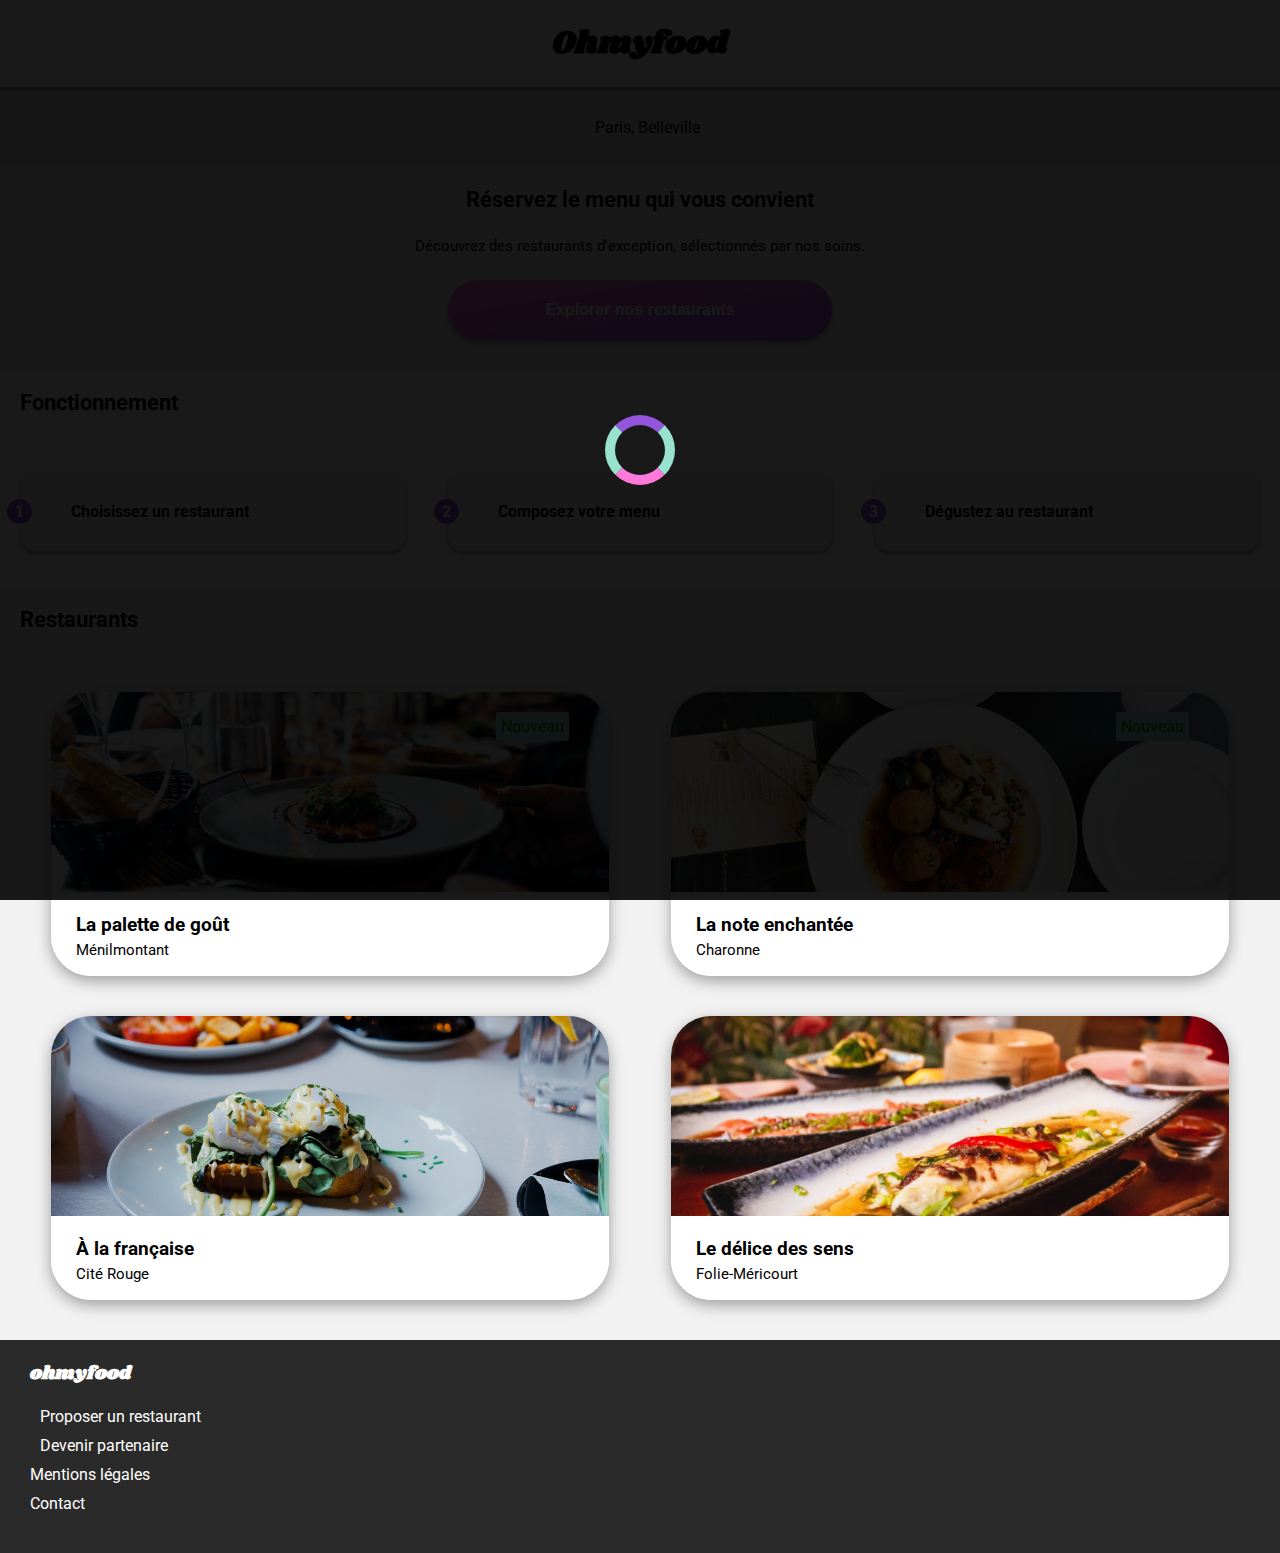
<file: index.html>
<!DOCTYPE html>
<html lang="fr">

<head>
    <meta charset="UTF-8">
    <meta http-equiv="X-UA-Compatible" content="IE=edge">
    <meta name="viewport" content="width=device-width, initial-scale=1.0">
    <title>Ohmyfood</title>
    <link rel="preconnect" href="https://fonts.googleapis.com">
    <link rel="preconnect" href="https://fonts.gstatic.com" crossorigin>
    <link href="https://fonts.googleapis.com/css2?family=Roboto:wght@100;400;500;700&family=Shrikhand&display=swap"
        rel="stylesheet">
    <link rel="stylesheet" href="./sass/main.css">
    <link rel="stylesheet" href="https://cdnjs.cloudflare.com/ajax/libs/font-awesome/6.1.1/css/all.min.css"
        integrity="sha512-KfkfwYDsLkIlwQp6LFnl8zNdLGxu9YAA1QvwINks4PhcElQSvqcyVLLD9aMhXd13uQjoXtEKNosOWaZqXgel0g=="
        crossorigin="anonymous" referrerpolicy="no-referrer" />
</head>

<body>
    <div class="loader">
        <div class="spin"></div>
    </div>
    <header>
        <a href="index.html">
            <h1>Ohmyfood</h1>
        </a>

    </header>

    <main>

        <section class="section-1">

            <div class="header__text">
                <form action="URL" method="get">
                    <i class="fa-solid fa-location-dot"></i>Paris, Belleville

                </form>
            </div>

            <h2>Réservez le menu qui vous convient</h2>
            <p>Découvrez des restaurants d'exception, sélectionnés par nos soins.</p>
            <button>Explorer nos restaurants</button>
        </section>

        <section class="fonctionnement">

            <h2>Fonctionnement</h2>
            <ol>
                <li><span class="number">1</span><i class="fa-solid fa-mobile-screen-button"></i>Choisissez un
                    restaurant</li>
                <li><span class="number">2</span><i class="fa-solid fa-list"></i>Composez votre menu</li>
                <li><span class="number">3</span><i class="fa-solid fa-store"></i>Dégustez au restaurant</li>
            </ol>

        </section>

        <section class="restaurants">

            <h2>Restaurants</h2>

            <div class="cards">


                <div class="card">
                    <a href="page2.html">


                        <img src="./images/restaurants/jay-wennington-N_Y88TWmGwA-unsplash.jpg" alt="">
                        <span class="nouveau">Nouveau</span>

                        <div class="dessous">
                            <div class="texte">
                                <h3>La palette de goût</h3>
                                <p>Ménilmontant</p>
                            </div>
                            <div class="heart">
                                <i class="fa-regular fa-heart"></i>
                                <i class="fa-solid fa-heart"></i>
                            </div>
                        </div>
                    </a>
                </div>
                <div class="card">
                    <a href="page3.html">
                        <img src="./images/restaurants/stil-u2Lp8tXIcjw-unsplash.jpg" alt="">
                        <span class="nouveau">Nouveau</span>
                        <div class="dessous">
                            <div class="texte">
                                <h3>La note enchantée</h3>
                                <p>Charonne</p>
                            </div>
                            <div class="heart">
                                <i class="fa-regular fa-heart"></i>
                                <i class="fa-solid fa-heart"></i>
                            </div>
                        </div>
                    </a>
                </div>
                <div class="card">
                    <a href="page4.html">
                        <img src="./images/restaurants/toa-heftiba-DQKerTsQwi0-unsplash.jpg" alt="">
                        <div class="dessous">
                            <div class="texte">
                                <h3>À la française</h3>
                                <p>Cité Rouge</p>
                            </div>
                            <div class="heart">
                                <i class="fa-regular fa-heart"></i>
                                <i class="fa-solid fa-heart"></i>
                            </div>
                        </div>
                    </a>
                </div>
                <div class="card">
                    <a href="page5.html">
                        <img src="./images/restaurants/louis-hansel-shotsoflouis-qNBGVyOCY8Q-unsplash.jpg" alt="">
                        <div class="dessous">
                            <div class="texte">
                                <h3>Le délice des sens</h3>
                                <p>Folie-Méricourt</p>
                            </div>
                            <div class="heart">
                                <i class="fa-regular fa-heart"></i>
                                <i class="fa-solid fa-heart"></i>
                            </div>
                        </div>
                    </a>
                </div>
            </div>
        </section>

    </main>

    <footer>
       
            <h3> <a href="index.html">ohmyfood</a></h3>
        

        <ul>
            <li><a href="#"><i class="fa-solid fa-utensils"></i>Proposer un restaurant</a></li>
            <li><a href="#"><i class="fa-solid fa-handshake-angle"></i>Devenir partenaire</a></li>
            <li><a href="#">Mentions légales</a></li>
            <li><a href="#">Contact</a></li>
        </ul>
    </footer>
</body>

</html>
</file>
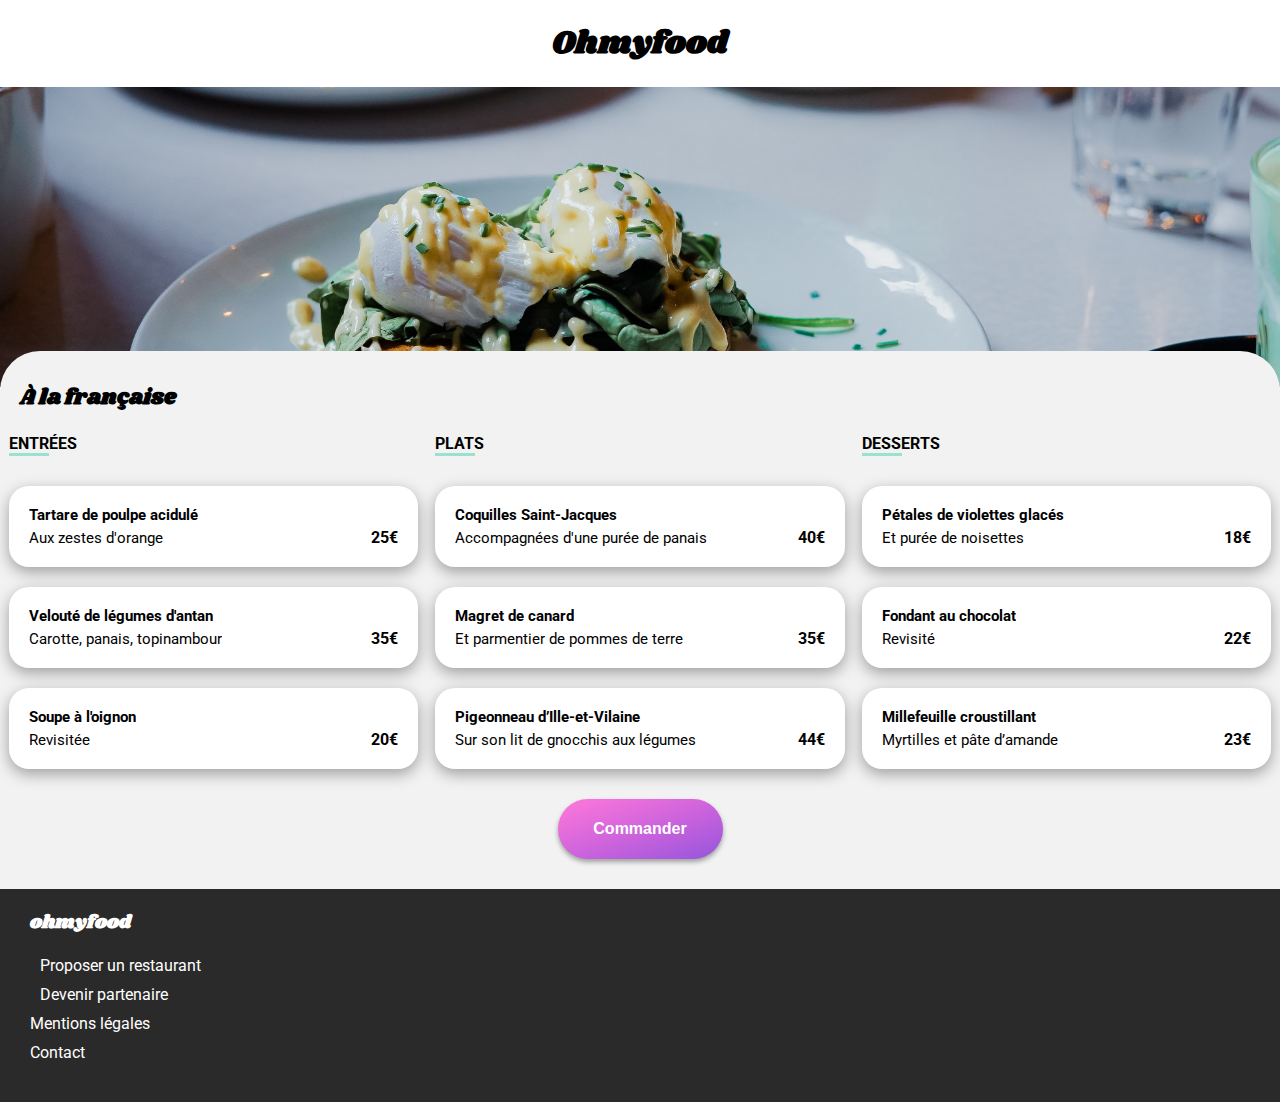
<file: page2.html>
<!DOCTYPE html>
<html lang="fr">

<head>
    <meta charset="UTF-8">
    <meta http-equiv="X-UA-Compatible" content="IE=edge">
    <meta name="viewport" content="width=device-width, initial-scale=1.0">
    <title>À la française</title>
    <link rel="preconnect" href="https://fonts.googleapis.com">
    <link rel="preconnect" href="https://fonts.gstatic.com" crossorigin>
    <link href="https://fonts.googleapis.com/css2?family=Roboto:wght@100;400;500;700&family=Shrikhand&display=swap"
        rel="stylesheet">
    <link rel="stylesheet" href="./sass/main.css">
    <link rel="stylesheet" href="https://cdnjs.cloudflare.com/ajax/libs/font-awesome/6.1.1/css/all.min.css"
        integrity="sha512-KfkfwYDsLkIlwQp6LFnl8zNdLGxu9YAA1QvwINks4PhcElQSvqcyVLLD9aMhXd13uQjoXtEKNosOWaZqXgel0g=="
        crossorigin="anonymous" referrerpolicy="no-referrer" />
</head>

<body>
    <header>
        <a href="index.html"><i class="fa-solid fa-arrow-left"></i></a>

        <a href="index.html">
            <h1>Ohmyfood</h1>
        </a>

    </header>

    <main>
        <img src="./images/restaurants/toa-heftiba-DQKerTsQwi0-unsplash.jpg" alt="">
        <div class="background">
            <div class="titre">
                <h2>À la française</h2>
                <div class="heart">
                    <i class="fa-regular fa-heart"></i>
                    <i class="fa-solid fa-heart"></i>
                </div>
            </div>

            <div class="card__flex">
                <section class="proj">
                    <div class="proj__titre">
                        <h4>ENTRÉES</h4>
                        <div class="proj__titre--border"></div>
                    </div>

                    <a href="#">
                        <div class="proj__card">
                            <div class="proj__card--flex">
                                <div class="card__menu">
                                    <h5>Tartare de poulpe acidulé</h5>
                                    <p>Aux zestes d'orange</p>
                                </div>
                                <div class="prix">25€</div>
                            </div>
                            <div class="check"><i class="fa-solid fa-circle-check"></i></div>
                        </div>
                    </a>

                    <a href="#">
                        <div class="proj__card">
                            <div class="proj__card--flex">
                                <div class="card__menu">
                                    <h5>Velouté de légumes d'antan</h5>
                                    <p>Carotte, panais, topinambour</p>
                                </div>
                                <div class="prix">35€</div>
                            </div>
                            <div class="check"><i class="fa-solid fa-circle-check"></i></div>
                        </div>
                    </a>

                    <a href="#">
                        <div class="proj__card">
                            <div class="proj__card--flex">
                                <div class="card__menu">
                                    <h5>Soupe à l'oignon</h5>
                                    <p>Revisitée</p>
                                </div>
                                <div class="prix">20€</div>
                            </div>
                            <div class="check"><i class="fa-solid fa-circle-check"></i></div>
                        </div>
                    </a>

                </section>

                <section class="proj">
                    <div class="proj__titre">
                        <h4>PLATS</h4>
                        <div class="proj__titre--border"></div>
                    </div>


                    <a href="#">
                        <div class="proj__card">
                            <div class="proj__card--flex">
                                <div class="card__menu">
                                    <h5>Coquilles Saint-Jacques</h5>
                                    <p>Accompagnées d'une purée de panais</p>
                                </div>
                                <div class="prix">40€</div>
                            </div>
                            <div class="check"><i class="fa-solid fa-circle-check"></i></div>
                        </div>
                    </a>

                    <a href="#">
                        <div class="proj__card">
                            <div class="proj__card--flex">
                                <div class="card__menu">
                                    <h5>Magret de canard</h5>
                                    <p>Et parmentier de pommes de terre</p>
                                </div>
                                <div class="prix">35€</div>
                            </div>
                            <div class="check"><i class="fa-solid fa-circle-check"></i></div>
                        </div>
                    </a>

                    <a href="#">
                        <div class="proj__card">
                            <div class="proj__card--flex">
                                <div class="card__menu">
                                    <h5>Pigeonneau d’Ille-et-Vilaine</h5>
                                    <p>Sur son lit de gnocchis aux légumes</p>
                                </div>
                                <div class="prix">44€</div>
                            </div>
                            <div class="check"><i class="fa-solid fa-circle-check"></i></div>
                        </div>
                    </a>
                </section>

                <section class="proj">
                    <div class="proj__titre">
                        <h4>DESSERTS</h4>
                        <div class="proj__titre--border"></div>
                    </div>

                    <a href="#">
                        <div class="proj__card">
                            <div class="proj__card--flex">
                                <div class="card__menu">
                                    <h5>Pétales de violettes glacés</h5>
                                    <p>Et purée de noisettes</p>
                                </div>
                                <div class="prix">18€</div>
                            </div>
                            <div class="check"><i class="fa-solid fa-circle-check"></i></div>
                        </div>
                    </a>

                    <a href="#">

                        <div class="proj__card">
                            <div class="proj__card--flex">
                                <div class="card__menu">
                                    <h5>Fondant au chocolat</h5>
                                    <p>Revisité</p>
                                </div>
                                <div class="prix">22€</div>
                            </div>
                            <div class="check"><i class="fa-solid fa-circle-check"></i></div>

                        </div>
                    </a>

                    <a href="#">

                        <div class="proj__card">
                            <div class="proj__card--flex">
                                <div class="card__menu">
                                    <h5>Millefeuille croustillant</h5>
                                    <p>Myrtilles et pâte d’amande</p>
                                </div>
                                <div class="prix">23€</div>
                            </div>
                            <div class="check"><i class="fa-solid fa-circle-check"></i></div>

                        </div>
                    </a>
                </section>
            </div>

            <div class="button">
                <button>Commander</button>
            </div>
        </div>
    </main>

    <footer>


        <h3><a href="index.html">ohmyfood</a></h3>


        <ul>
            <li><a href="#"><i class="fa-solid fa-utensils"></i>Proposer un restaurant</a></li>
            <li><a href="#"><i class="fa-solid fa-handshake-angle"></i>Devenir partenaire</a></li>
            <li><a href="#">Mentions légales</a></li>
            <li><a href="#">Contact</a></li>
        </ul>

    </footer>

</body>

</html>
</file>
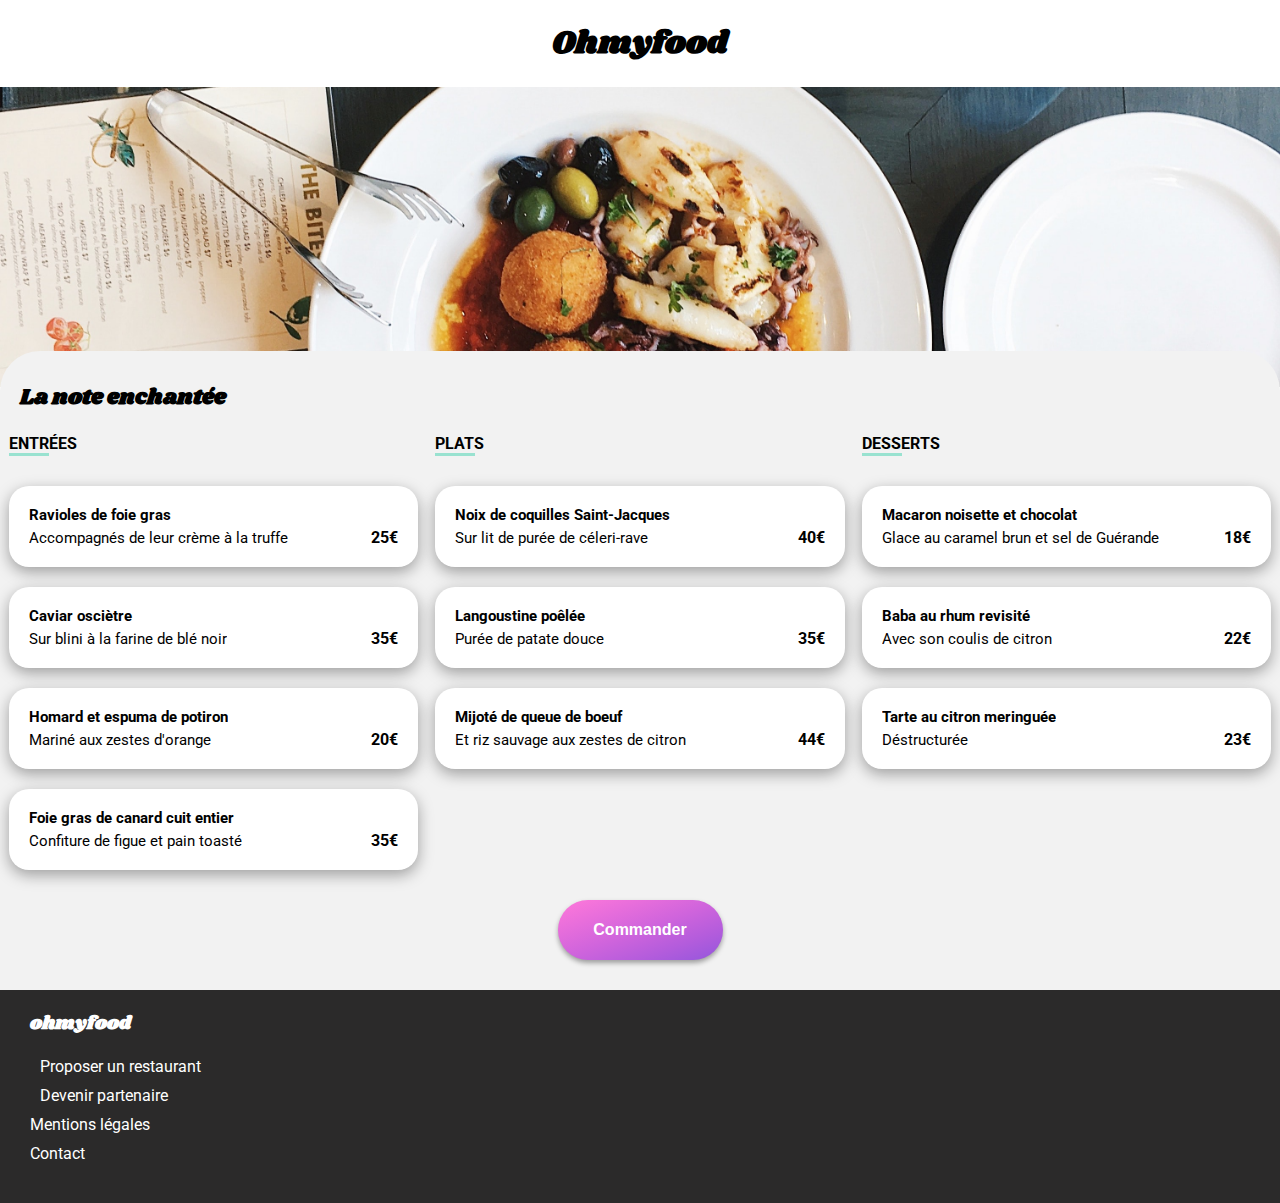
<file: page3.html>
<!DOCTYPE html>
<html lang="fr">

<head>
    <meta charset="UTF-8">
    <meta http-equiv="X-UA-Compatible" content="IE=edge">
    <meta name="viewport" content="width=device-width, initial-scale=1.0">
    <title>La note enchantée</title>
    <link rel="preconnect" href="https://fonts.googleapis.com">
    <link rel="preconnect" href="https://fonts.gstatic.com" crossorigin>
    <link href="https://fonts.googleapis.com/css2?family=Roboto:wght@100;400;500;700&family=Shrikhand&display=swap"
        rel="stylesheet">
    <link rel="stylesheet" href="./sass/main.css">
    <link rel="stylesheet" href="https://cdnjs.cloudflare.com/ajax/libs/font-awesome/6.1.1/css/all.min.css"
        integrity="sha512-KfkfwYDsLkIlwQp6LFnl8zNdLGxu9YAA1QvwINks4PhcElQSvqcyVLLD9aMhXd13uQjoXtEKNosOWaZqXgel0g=="
        crossorigin="anonymous" referrerpolicy="no-referrer" />
</head>

<body>

    <header>
        <a href="index.html"><i class="fa-solid fa-arrow-left"></i></a>
        <a href="index.html">
            <h1>Ohmyfood</h1>
        </a>

    </header>

    <main>
        <img src="./images/restaurants/stil-u2Lp8tXIcjw-unsplash.jpg" alt="">

        <div class="background">
            <div class="titre">
                <h2>La note enchantée</h2>
                <div class="heart">
                    <i class="fa-regular fa-heart"></i>
                    <i class="fa-solid fa-heart"></i>
                </div>

            </div>

            <div class="card__flex">
                <section class="proj">
                    <div class="proj__titre">
                        <h4>ENTRÉES</h4>
                        <div class="proj__titre--border"></div>
                    </div>

                    <a href="#">
                        <div class="proj__card">
                            <div class="proj__card--flex">
                                <div class="card__menu">
                                    <h5>Ravioles de foie gras</h5>
                                    <p>Accompagnés de leur crème à la truffe</p>
                                </div>
                                <div class="prix">25€</div>
                            </div>
                            <div class="check"><i class="fa-solid fa-circle-check"></i></div>
                        </div>
                    </a>

                    <a href="#">
                        <div class="proj__card">
                            <div class="proj__card--flex">
                                <div class="card__menu">
                                    <h5>Caviar osciètre</h5>
                                    <p>Sur blini à la farine de blé noir</p>
                                </div>
                                <div class="prix">35€</div>
                            </div>
                            <div class="check"><i class="fa-solid fa-circle-check"></i></div>
                        </div>
                    </a>

                    <a href="#">
                        <div class="proj__card">
                            <div class="proj__card--flex">
                                <div class="card__menu">
                                    <h5>Homard et espuma de potiron</h5>
                                    <p>Mariné aux zestes d'orange</p>
                                </div>
                                <div class="prix">20€</div>
                            </div>
                            <div class="check"><i class="fa-solid fa-circle-check"></i></div>
                        </div>
                    </a>

                    <a href="#">
                        <div class="proj__card">
                            <div class="proj__card--flex">
                                <div class="card__menu">
                                    <h5>Foie gras de canard cuit entier</h5>
                                    <p>Confiture de figue et pain toasté</p>
                                </div>
                                <div class="prix">35€</div>
                            </div>
                            <div class="check"><i class="fa-solid fa-circle-check"></i></div>
                        </div>
                    </a>

                </section>

                <section class="proj">
                    <div class="proj__titre">
                        <h4>PLATS</h4>
                        <div class="proj__titre--border"></div>
                    </div>

                    <a href="#">
                        <div class="proj__card">
                            <div class="proj__card--flex">
                                <div class="card__menu">
                                    <h5>Noix de coquilles Saint-Jacques</h5>
                                    <p>Sur lit de purée de céleri-rave</p>
                                </div>
                                <div class="prix">40€</div>
                            </div>
                            <div class="check"><i class="fa-solid fa-circle-check"></i></div>
                        </div>
                    </a>

                    <a href="#">
                        <div class="proj__card">
                            <div class="proj__card--flex">
                                <div class="card__menu">
                                    <h5>Langoustine poêlée</h5>
                                    <p>Purée de patate douce</p>
                                </div>
                                <div class="prix">35€</div>
                            </div>
                            <div class="check"><i class="fa-solid fa-circle-check"></i></div>
                        </div>
                    </a>

                    <a href="#">
                        <div class="proj__card">
                            <div class="proj__card--flex">
                                <div class="card__menu">
                                    <h5>Mijoté de queue de boeuf</h5>
                                    <p>Et riz sauvage aux zestes de citron</p>
                                </div>
                                <div class="prix">44€</div>
                            </div>
                            <div class="check"><i class="fa-solid fa-circle-check"></i></div>
                        </div>
                    </a>

                </section>

                <section class="proj">

                    <div class="proj__titre">
                        <h4>DESSERTS</h4>
                        <div class="proj__titre--border"></div>
                    </div>


                    <a href="#">
                        <div class="proj__card">
                            <div class="proj__card--flex">
                                <div class="card__menu">
                                    <h5>Macaron noisette et chocolat</h5>
                                    <p>Glace au caramel brun et sel de Guérande</p>
                                </div>
                                <div class="prix">18€</div>
                            </div>
                            <div class="check"><i class="fa-solid fa-circle-check"></i></div>
                        </div>
                    </a>

                    <a href="#">
                        <div class="proj__card">
                            <div class="proj__card--flex">
                                <div class="card__menu">
                                    <h5>Baba au rhum revisité</h5>
                                    <p>Avec son coulis de citron</p>
                                </div>
                                <div class="prix">22€</div>
                            </div>
                            <div class="check"><i class="fa-solid fa-circle-check"></i></div>
                        </div>
                    </a>

                    <a href="#">
                        <div class="proj__card">
                            <div class="proj__card--flex">
                                <div class="card__menu">
                                    <h5>Tarte au citron meringuée</h5>
                                    <p>Déstructurée</p>
                                </div>
                                <div class="prix">23€</div>
                            </div>
                            <div class="check"><i class="fa-solid fa-circle-check"></i></div>
                        </div>
                    </a>

                </section>
            </div>

            <div class="button">
                <button>Commander</button>
            </div>
        </div>

    </main>

    <footer>

        <h3><a href="index.html">ohmyfood</a></h3>

        <ul>
            <li><a href="#"><i class="fa-solid fa-utensils"></i>Proposer un restaurant</a></li>
            <li><a href="#"><i class="fa-solid fa-handshake-angle"></i>Devenir partenaire</a></li>
            <li><a href="#">Mentions légales</a></li>
            <li><a href="#">Contact</a></li>
        </ul>

    </footer>

</body>

</html>
</file>
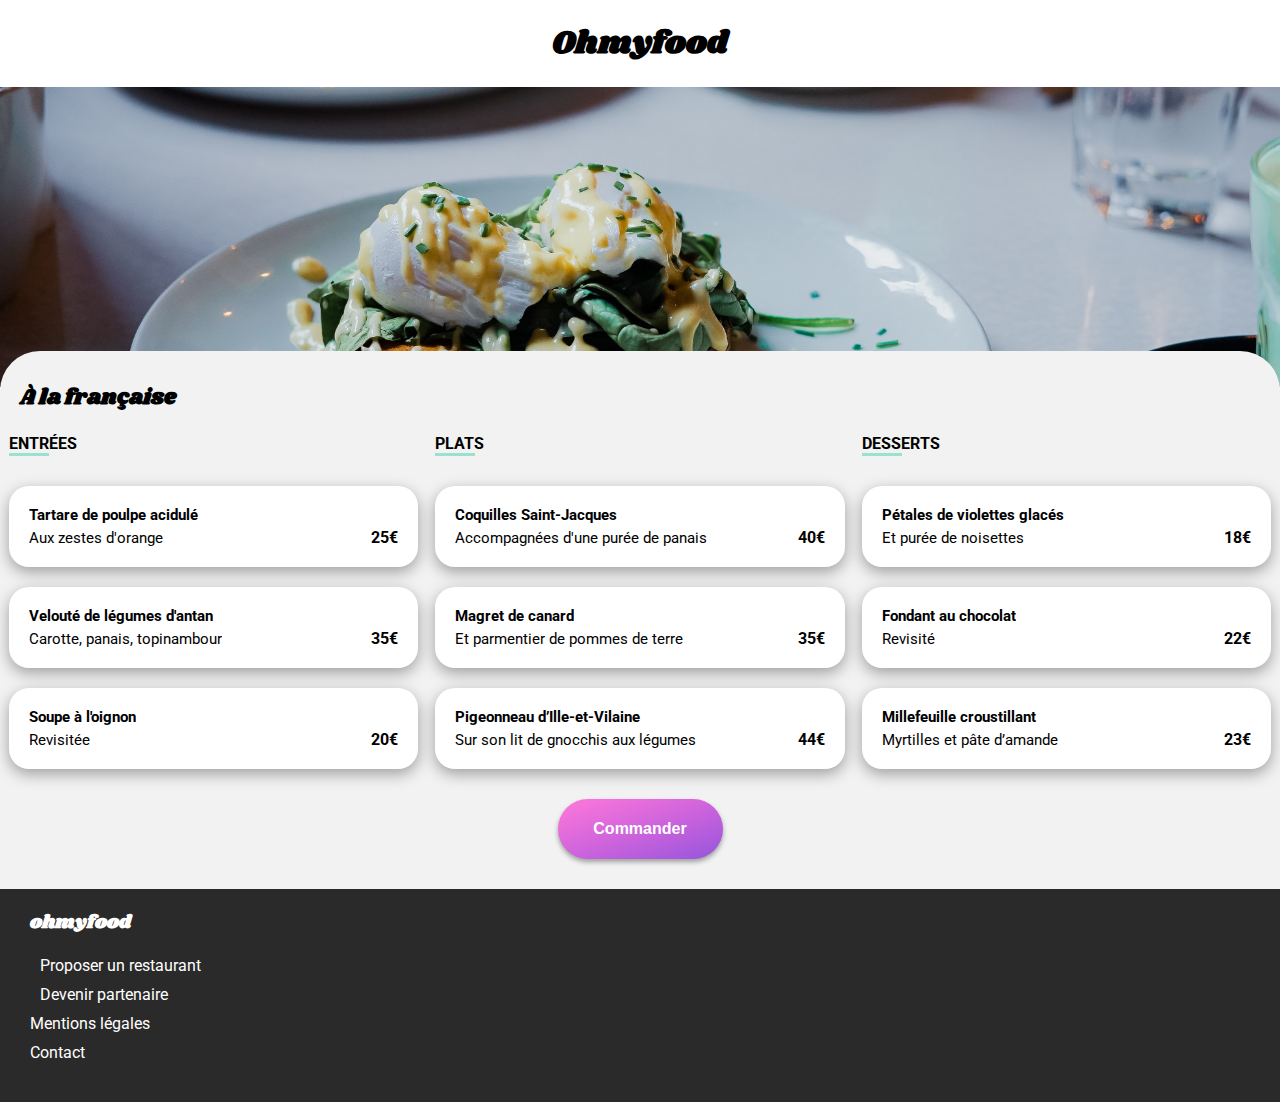
<file: page4.html>
<!DOCTYPE html>
<html lang="fr">

<head>
    <meta charset="UTF-8">
    <meta http-equiv="X-UA-Compatible" content="IE=edge">
    <meta name="viewport" content="width=device-width, initial-scale=1.0">
    <title>À la française</title>
    <link rel="preconnect" href="https://fonts.googleapis.com">
    <link rel="preconnect" href="https://fonts.gstatic.com" crossorigin>
    <link href="https://fonts.googleapis.com/css2?family=Roboto:wght@100;400;500;700&family=Shrikhand&display=swap"
        rel="stylesheet">
    <link rel="stylesheet" href="./sass/main.css">
    <link rel="stylesheet" href="https://cdnjs.cloudflare.com/ajax/libs/font-awesome/6.1.1/css/all.min.css"
        integrity="sha512-KfkfwYDsLkIlwQp6LFnl8zNdLGxu9YAA1QvwINks4PhcElQSvqcyVLLD9aMhXd13uQjoXtEKNosOWaZqXgel0g=="
        crossorigin="anonymous" referrerpolicy="no-referrer" />
</head>

<body>
    <header>
        <a href="index.html"><i class="fa-solid fa-arrow-left"></i></a>
        <a href="index.html">
            <h1>Ohmyfood</h1>
        </a>

    </header>

    <main>
        <img src="./images/restaurants/toa-heftiba-DQKerTsQwi0-unsplash.jpg" alt="">

        <div class="background">

            <div class="titre">
                <h2>À la française</h2>
                <div class="heart">
                    <i class="fa-regular fa-heart"></i>
                    <i class="fa-solid fa-heart"></i>
                </div>

            </div>

            <div class="card__flex">

                <section class="proj">
                    <div class="proj__titre">
                        <h4>ENTRÉES</h4>
                        <div class="proj__titre--border"></div>
                    </div>

                    <a href="#">
                        <div class="proj__card">
                            <div class="proj__card--flex">
                                <div class="card__menu">
                                    <h5>Tartare de poulpe acidulé</h5>
                                    <p>Aux zestes d'orange</p>
                                </div>
                                <div class="prix">25€</div>
                            </div>
                            <div class="check"><i class="fa-solid fa-circle-check"></i></div>
                        </div>
                    </a>

                    <a href="#">
                        <div class="proj__card">
                            <div class="proj__card--flex">
                                <div class="card__menu">
                                    <h5>Velouté de légumes d'antan</h5>
                                    <p>Carotte, panais, topinambour</p>
                                </div>
                                <div class="prix">35€</div>
                            </div>
                            <div class="check"><i class="fa-solid fa-circle-check"></i></div>
                        </div>
                    </a>

                    <a href="#">
                        <div class="proj__card">
                            <div class="proj__card--flex">
                                <div class="card__menu">
                                    <h5>Soupe à l'oignon</h5>
                                    <p>Revisitée</p>
                                </div>
                                <div class="prix">20€</div>
                            </div>
                            <div class="check"><i class="fa-solid fa-circle-check"></i></div>
                        </div>
                    </a>

                </section>

                <section class="proj">
                    <div class="proj__titre">
                        <h4>PLATS</h4>
                        <div class="proj__titre--border"></div>
                    </div>

                    <a href="#">
                        <div class="proj__card">
                            <div class="proj__card--flex">
                                <div class="card__menu">
                                    <h5>Coquilles Saint-Jacques</h5>
                                    <p>Accompagnées d'une purée de panais</p>
                                </div>
                                <div class="prix">40€</div>
                            </div>
                            <div class="check"><i class="fa-solid fa-circle-check"></i></div>
                        </div>
                    </a>

                    <a href="#">
                        <div class="proj__card">
                            <div class="proj__card--flex">
                                <div class="card__menu">
                                    <h5>Magret de canard</h5>
                                    <p>Et parmentier de pommes de terre</p>
                                </div>
                                <div class="prix">35€</div>
                            </div>
                            <div class="check"><i class="fa-solid fa-circle-check"></i></div>
                        </div>
                    </a>

                    <a href="#">
                        <div class="proj__card">
                            <div class="proj__card--flex">
                                <div class="card__menu">
                                    <h5>Pigeonneau d’Ille-et-Vilaine</h5>
                                    <p>Sur son lit de gnocchis aux légumes</p>
                                </div>
                                <div class="prix">44€</div>
                            </div>
                            <div class="check"><i class="fa-solid fa-circle-check"></i></div>
                        </div>
                    </a>

                </section>

                <section class="proj">

                    <div class="proj__titre">
                        <h4>DESSERTS</h4>
                        <div class="proj__titre--border"></div>
                    </div>

                    <a href="#">
                        <div class="proj__card">
                            <div class="proj__card--flex">
                                <div class="card__menu">
                                    <h5>Pétales de violettes glacés</h5>
                                    <p>Et purée de noisettes</p>
                                </div>
                                <div class="prix">18€</div>
                            </div>
                            <div class="check"><i class="fa-solid fa-circle-check"></i></div>
                        </div>
                    </a>

                    <a href="#">
                        <div class="proj__card">
                            <div class="proj__card--flex">
                                <div class="card__menu">
                                    <h5>Fondant au chocolat</h5>
                                    <p>Revisité</p>
                                </div>
                                <div class="prix">22€</div>
                            </div>
                            <div class="check"><i class="fa-solid fa-circle-check"></i></div>
                        </div>
                    </a>

                    <a href="#">
                        <div class="proj__card">
                            <div class="proj__card--flex">
                                <div class="card__menu">
                                    <h5>Millefeuille croustillant</h5>
                                    <p>Myrtilles et pâte d’amande</p>
                                </div>
                                <div class="prix">23€</div>
                            </div>
                            <div class="check"><i class="fa-solid fa-circle-check"></i></div>
                        </div>
                    </a>

                </section>

            </div>

            <div class="button">
                <button>Commander</button>
            </div>
        </div>
    </main>

    <footer>

        <h3><a href="index.html">ohmyfood</a></h3>

        <ul>
            <li><a href="#"><i class="fa-solid fa-utensils"></i>Proposer un restaurant</a></li>
            <li><a href="#"><i class="fa-solid fa-handshake-angle"></i>Devenir partenaire</a></li>
            <li><a href="#">Mentions légales</a></li>
            <li><a href="#">Contact</a></li>
        </ul>

    </footer>

</body>

</html>
</file>
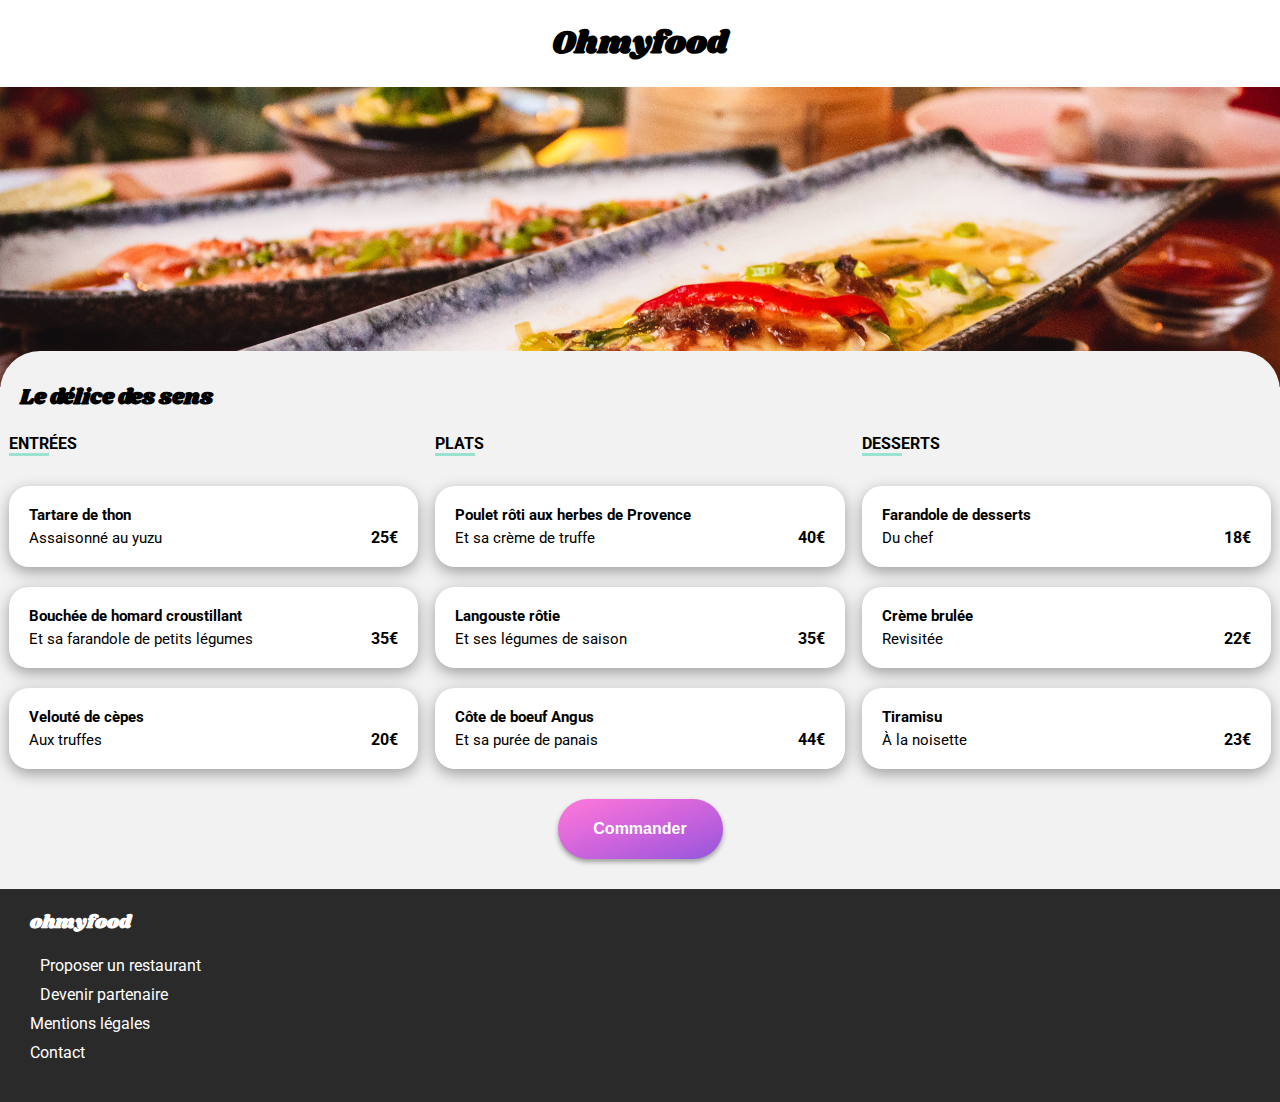
<file: page5.html>
<!DOCTYPE html>
<html lang="fr">

<head>
    <meta charset="UTF-8">
    <meta http-equiv="X-UA-Compatible" content="IE=edge">
    <meta name="viewport" content="width=device-width, initial-scale=1.0">
    <title>Le délice des sens</title>
    <link rel="preconnect" href="https://fonts.googleapis.com">
    <link rel="preconnect" href="https://fonts.gstatic.com" crossorigin>
    <link href="https://fonts.googleapis.com/css2?family=Roboto:wght@100;400;500;700&family=Shrikhand&display=swap"
        rel="stylesheet">
    <link rel="stylesheet" href="./sass/main.css">
    <link rel="stylesheet" href="https://cdnjs.cloudflare.com/ajax/libs/font-awesome/6.1.1/css/all.min.css"
        integrity="sha512-KfkfwYDsLkIlwQp6LFnl8zNdLGxu9YAA1QvwINks4PhcElQSvqcyVLLD9aMhXd13uQjoXtEKNosOWaZqXgel0g=="
        crossorigin="anonymous" referrerpolicy="no-referrer" />
</head>

<body>


    <header>
        <a href="index.html"><i class="fa-solid fa-arrow-left"></i></a>
        <a href="index.html">
            <h1> Ohmyfood</h1>
        </a>

    </header>

    <main>
        <img src="./images/restaurants/louis-hansel-shotsoflouis-qNBGVyOCY8Q-unsplash.jpg" alt="">

        <div class="background">

            <div class="titre">
                <h2>Le délice des sens</h2>
                <div class="heart">
                    <i class="fa-regular fa-heart"></i>
                    <i class="fa-solid fa-heart"></i>
                </div>

            </div>

            <div class="card__flex">

                <section class="proj">
                    <div class="proj__titre">
                        <h4>ENTRÉES</h4>
                        <div class="proj__titre--border"></div>
                    </div>

                    <a href="#">
                        <div class="proj__card">
                            <div class="proj__card--flex">
                                <div class="card__menu">
                                    <h5>Tartare de thon</h5>
                                    <p>Assaisonné au yuzu</p>
                                </div>
                                <div class="prix">25€</div>
                            </div>
                            <div class="check"><i class="fa-solid fa-circle-check"></i></div>
                        </div>
                    </a>

                    <a href="#">
                        <div class="proj__card">
                            <div class="proj__card--flex">
                                <div class="card__menu">
                                    <h5>Bouchée de homard croustillant</h5>
                                    <p>Et sa farandole de petits légumes</p>
                                </div>
                                <div class="prix">35€</div>
                            </div>
                            <div class="check"><i class="fa-solid fa-circle-check"></i></div>
                        </div>
                    </a>

                    <a href="#">
                        <div class="proj__card">
                            <div class="proj__card--flex">
                                <div class="card__menu">
                                    <h5>Velouté de cèpes</h5>
                                    <p>Aux truffes</p>
                                </div>
                                <div class="prix">20€</div>
                            </div>
                            <div class="check"><i class="fa-solid fa-circle-check"></i></div>
                        </div>
                    </a>

                </section>

                <section class="proj">
                    <div class="proj__titre">
                        <h4>PLATS</h4>
                        <div class="proj__titre--border"></div>
                    </div>

                    <a href="#">
                        <div class="proj__card">
                            <div class="proj__card--flex">
                                <div class="card__menu">
                                    <h5>Poulet rôti aux herbes de Provence</h5>
                                    <p>Et sa crème de truffe</p>
                                </div>
                                <div class="prix">40€</div>
                            </div>
                            <div class="check"><i class="fa-solid fa-circle-check"></i></div>
                        </div>
                    </a>

                    <a href="#">
                        <div class="proj__card">
                            <div class="proj__card--flex">
                                <div class="card__menu">
                                    <h5>Langouste rôtie</h5>
                                    <p>Et ses légumes de saison</p>
                                </div>
                                <div class="prix">35€</div>
                            </div>
                            <div class="check"><i class="fa-solid fa-circle-check"></i></div>
                        </div>
                    </a>

                    <a href="#">
                        <div class="proj__card">
                            <div class="proj__card--flex">
                                <div class="card__menu">
                                    <h5> Côte de boeuf Angus</h5>
                                    <p>Et sa purée de panais</p>
                                </div>
                                <div class="prix">44€</div>
                            </div>
                            <div class="check"><i class="fa-solid fa-circle-check"></i></div>
                        </div>
                    </a>

                </section>

                <section class="proj">

                    <div class="proj__titre">
                        <h4>DESSERTS</h4>

                        <div class="proj__titre--border"></div>
                    </div>

                    <a href="#">
                        <div class="proj__card">
                            <div class="proj__card--flex">
                                <div class="card__menu">
                                    <h5>Farandole de desserts</h5>
                                    <p>Du chef</p>
                                </div>
                                <div class="prix">18€</div>
                            </div>
                            <div class="check"><i class="fa-solid fa-circle-check"></i></div>
                        </div>
                    </a>

                    <a href="#">
                        <div class="proj__card">
                            <div class="proj__card--flex">
                                <div class="card__menu">
                                    <h5> Crème brulée</h5>
                                    <p>Revisitée</p>
                                </div>
                                <div class="prix">22€</div>
                            </div>
                            <div class="check"><i class="fa-solid fa-circle-check"></i></div>
                        </div>
                    </a>

                    <a href="#">
                        <div class="proj__card">
                            <div class="proj__card--flex">
                                <div class="card__menu">
                                    <h5> Tiramisu</h5>
                                    <p>À la noisette</p>
                                </div>
                                <div class="prix">23€</div>
                            </div>
                            <div class="check"><i class="fa-solid fa-circle-check"></i></div>
                        </div>
                    </a>

                </section>
            </div>

            <div class="button">
                <button>Commander</button>
            </div>

        </div>
    </main>

    <footer>

        <h3><a href="index.html">ohmyfood</a></h3>

        <ul>
            <li><a href="#"><i class="fa-solid fa-utensils"></i>Proposer un restaurant</a></li>
            <li><a href="#"><i class="fa-solid fa-handshake-angle"></i>Devenir partenaire</a></li>
            <li><a href="#">Mentions légales</a></li>
            <li><a href="#">Contact</a></li>
        </ul>

    </footer>

</body>

</html>
</file>
<file: sass/main.css>
* {
  box-sizing: border-box;
}

body {
  font-family: "Roboto", "sans-serif";
  margin: 0;
}

li {
  list-style: none;
}

a {
  text-decoration: none;
  color: inherit;
  display: block;
}

img {
  width: 100%;
  max-height: 300px;
  -o-object-fit: cover;
     object-fit: cover;
  position: -webkit-sticky;
  position: sticky;
}

h2 {
  font-size: 22px;
  margin: 0;
  padding: 20px;
}

h5,
p {
  margin: 5px;
  font-size: 15px;
  overflow: hidden;
  white-space: nowrap;
  text-overflow: ellipsis;
}

.loader {
  background-color: rgba(0, 0, 0, 0.9);
  position: fixed;
  height: 100%;
  width: 100%;
  display: flex;
  justify-content: center;
  align-items: center;
  z-index: 5;
  -webkit-animation: apparition 3s cubic-bezier(1, 0, 1, 0);
          animation: apparition 3s cubic-bezier(1, 0, 1, 0);
  -webkit-animation-delay: 1s;
          animation-delay: 1s;
  -webkit-animation-fill-mode: forwards;
          animation-fill-mode: forwards;
}
.loader .spin {
  height: 70px;
  width: 70px;
  border: 10px solid #99E2D0;
  border-top-color: #9356DC;
  border-bottom-color: #FF79DA;
  border-radius: 50%;
  -webkit-animation: rotation 1s cubic-bezier(1, 0, 0, 1);
          animation: rotation 1s cubic-bezier(1, 0, 0, 1);
  -webkit-animation-iteration-count: 4;
          animation-iteration-count: 4;
}

@-webkit-keyframes apparition {
  0% {
    transform: scale(1);
  }
  100% {
    transform: scale(0);
  }
}

@keyframes apparition {
  0% {
    transform: scale(1);
  }
  100% {
    transform: scale(0);
  }
}
@-webkit-keyframes rotation {
  0% {
    transform: rotate(0);
  }
  100% {
    transform: rotate(360deg);
  }
}
@keyframes rotation {
  0% {
    transform: rotate(0);
  }
  100% {
    transform: rotate(360deg);
  }
}
button {
  border-radius: 40px;
  justify-content: center;
  width: auto;
  height: 60px;
  background-image: linear-gradient(to left top, #9356dc, #b35cdc, #cf64dc, #e86edb, #ff79da);
  color: white;
  font-size: 16px;
  font-weight: bold;
  border: none;
  cursor: pointer;
  margin-top: 20px;
  margin-bottom: 30px;
  padding-left: 10px;
  padding-right: 10px;
  box-shadow: rgba(0, 0, 0, 0.35) 0px 3px 5px;
}
button:hover {
  filter: brightness(115%);
  box-shadow: rgba(0, 0, 0, 0.5) 0px 3px 5px;
  transition: all linear 0.3s;
}

.heart {
  margin-right: 20px;
}
.heart i {
  font-size: 20px;
  transform: scale(1.1, 1.3);
  position: absolute;
  top: 40%;
  right: 20px;
}
.heart .fa-solid {
  background-clip: text;
  -webkit-background-clip: text;
  color: transparent;
  transition: all ease-in-out 0.5s;
  opacity: 0;
}
.heart .fa-solid:hover {
  background-image: linear-gradient(to left top, #9356dc, #b35cdc, #cf64dc, #e86edb, #ff79da);
  opacity: 1;
}

header {
  margin: 0;
  box-shadow: 0px 3px 3px grey;
  padding: 20px 0;
  font-family: "Shrikhand", "cursive";
  width: 100%;
  display: flex;
  justify-content: center;
  position: relative;
}
header i {
  transform: scale(2);
  position: absolute;
  left: 30px;
  top: 35px;
}
header h1 {
  margin: 0;
  text-align: center;
}

footer {
  background-color: rgb(43, 42, 42);
  padding-bottom: 20px;
  position: relative;
}
footer h3 {
  color: white;
  font-family: "Shrikhand", "cursive";
  margin: 0;
  padding-top: 20px;
  margin-left: 30px;
  width: -webkit-fit-content;
  width: -moz-fit-content;
  width: fit-content;
}
footer ul {
  margin: 20px;
  padding: 0;
}
footer ul li {
  margin: 10px;
  width: -webkit-fit-content;
  width: -moz-fit-content;
  width: fit-content;
}
footer ul li a {
  color: white;
}
footer ul i {
  margin-right: 10px;
}

.section-1 {
  background-color: #f2f2f2;
  display: flex;
  flex-direction: column;
  align-items: center;
  text-align: justify;
  z-index: 2;
}
.section-1 .header__text {
  width: 100%;
  height: 80px;
  text-align: center;
  display: flex;
  justify-content: center;
  align-items: center;
  background-color: #dddddd;
}
.section-1 i {
  margin-right: 15px;
}
.section-1 p,
.section-1 h2 {
  text-align: center;
  white-space: inherit;
}

ol {
  padding: 0;
}
ol li {
  background-color: #f2f2f2;
  border-radius: 15px;
  height: 80px;
  display: flex;
  justify-content: center;
  align-items: center;
  justify-content: flex-start;
  margin: 20px;
  box-shadow: rgba(0, 0, 0, 0.35) 0px 3px 5px;
  position: relative;
  font-weight: bold;
}
ol li:hover {
  background: rgba(147, 86, 220, 0.1882352941);
  transition: all ease-out 0.3s;
}
ol li:hover i {
  color: #9356DC;
  transition: all ease-out 0.3s;
}
ol li .number {
  border-radius: 100%;
  background-color: #9356DC;
  display: block;
  height: 25px;
  width: 25px;
  text-align: center;
  position: absolute;
  left: -14px;
  color: white;
  padding-top: 3px;
}
ol li i {
  color: grey;
  margin: 0 20px 0 30px;
}

.restaurants {
  background-color: #f2f2f2;
}
.restaurants .cards {
  display: flex;
  flex-direction: column;
  justify-content: space-around;
  padding: 20px;
}
.restaurants .cards .card {
  border-radius: 40px;
  box-shadow: rgba(0, 0, 0, 0.35) 0px 5px 15px;
  position: relative;
  margin: 20px 0;
  background-color: white;
}
.restaurants .cards .card:hover {
  transform: scale(1.02);
  transition: ease-in-out 0.2s;
}
.restaurants .cards .card img {
  height: 200px;
  border-radius: 40px 40px 0 0;
  -o-object-fit: cover;
     object-fit: cover;
}
.restaurants .cards .card .nouveau {
  position: absolute;
  background-color: #99E2D0;
  right: 40px;
  top: 20px;
  padding: 5px;
  color: green;
  border-radius: 2px;
}
.restaurants .cards .card .dessous {
  display: flex;
  justify-content: space-between;
  align-items: center;
  background-color: white;
  border-radius: 0 0 40px 40px;
  height: 80px;
  position: relative;
}
.restaurants .cards .card .dessous .texte {
  margin-left: 20px;
}
.restaurants .cards .card .dessous .texte h3,
.restaurants .cards .card .dessous .texte p {
  margin: 5px;
}

@media (min-width: 800px) {
  .section-1 button {
    width: 30%;
  }

  .restaurants .cards {
    flex-direction: row;
    flex-wrap: wrap;
  }
  .restaurants .cards .card {
    width: 45%;
  }

  ol {
    display: flex;
    justify-content: space-around;
  }
  ol li {
    width: 30%;
    padding-right: 10px;
  }
}
.background {
  background-color: #f2f2f2;
  border-radius: 40px 40px 0 0;
  position: relative;
  margin-top: -40px;
  padding-top: 20px;
}

.titre {
  display: flex;
  justify-content: space-between;
  align-items: center;
  padding: 10px;
  position: relative;
}
.titre h2 {
  margin-left: 10px;
  font-family: "Shrikhand", "cursive";
  padding: 0;
}
.titre .heart i {
  top: 32%;
}

.proj {
  margin: 20px;
}
.proj__titre h4 {
  padding-top: 10px;
  margin: 0;
}
.proj__titre--border {
  background-color: #99E2D0;
  width: 40px;
  height: 3px;
  margin-bottom: 20px;
}
.proj__card {
  background-color: white;
  border-radius: 20px;
  margin: 10px 0;
  padding: 15px;
  box-shadow: rgba(0, 0, 0, 0.35) 0px 5px 15px;
  position: relative;
  overflow: hidden;
  -webkit-animation: Anim 0.6s linear;
          animation: Anim 0.6s linear;
  -webkit-animation-fill-mode: both;
          animation-fill-mode: both;
}
@-webkit-keyframes Anim {
  0% {
    opacity: 0;
    transform: translateY(7px);
  }
  100% {
    opacity: 1;
    transform: translateY(0);
  }
}
@keyframes Anim {
  0% {
    opacity: 0;
    transform: translateY(7px);
  }
  100% {
    opacity: 1;
    transform: translateY(0);
  }
}
.proj__card:nth-child(1) {
  -webkit-animation-delay: 0s;
          animation-delay: 0s;
}
.proj__card:nth-child(2) {
  -webkit-animation-delay: 0.15s;
          animation-delay: 0.15s;
}
.proj__card:nth-child(3) {
  -webkit-animation-delay: 0.3s;
          animation-delay: 0.3s;
}
.proj__card:nth-child(4) {
  -webkit-animation-delay: 0.45s;
          animation-delay: 0.45s;
}
.proj__card:nth-child(5) {
  -webkit-animation-delay: 0.6s;
          animation-delay: 0.6s;
}
.proj__card:hover .check {
  transition: all ease-out 0.3s;
  width: 80px;
}
.proj__card:hover .check i {
  font-size: 28px;
  color: white;
}
.proj__card:hover .check .fa-circle-check {
  transform: rotate(360deg);
  transition: all ease-out 0.3s;
}
.proj__card:hover .prix {
  transition: all ease-out 0.3s;
  margin-right: 80px;
}
.proj__card .check {
  display: flex;
  justify-content: center;
  align-items: center;
  width: 0;
  top: 50%;
  right: -1px;
  transform: translate(0, -50%);
  position: absolute;
  background-color: #99E2D0;
  color: transparent;
  height: 102%;
  border-radius: 0 20px 20px 0;
}
.proj__card--flex {
  display: flex;
  justify-content: space-between;
  align-items: flex-end;
}
.proj__card--flex .card__menu {
  overflow: hidden;
  white-space: nowrap;
  text-overflow: ellipsis;
}
.proj__card--flex .prix {
  font-weight: bold;
  background-color: white;
  padding: 5px 5px 5px 5px;
}

.button {
  text-align: center;
}
.button button {
  width: 165px;
}

@media (min-width: 800px) {
  .card__flex {
    display: flex;
    justify-content: space-around;
    flex-wrap: nowrap;
    width: 100%;
  }
  .card__flex .proj {
    width: 32%;
    display: flex;
    flex-direction: column;
    margin: 0;
  }
}/*# sourceMappingURL=main.css.map */
</file>
